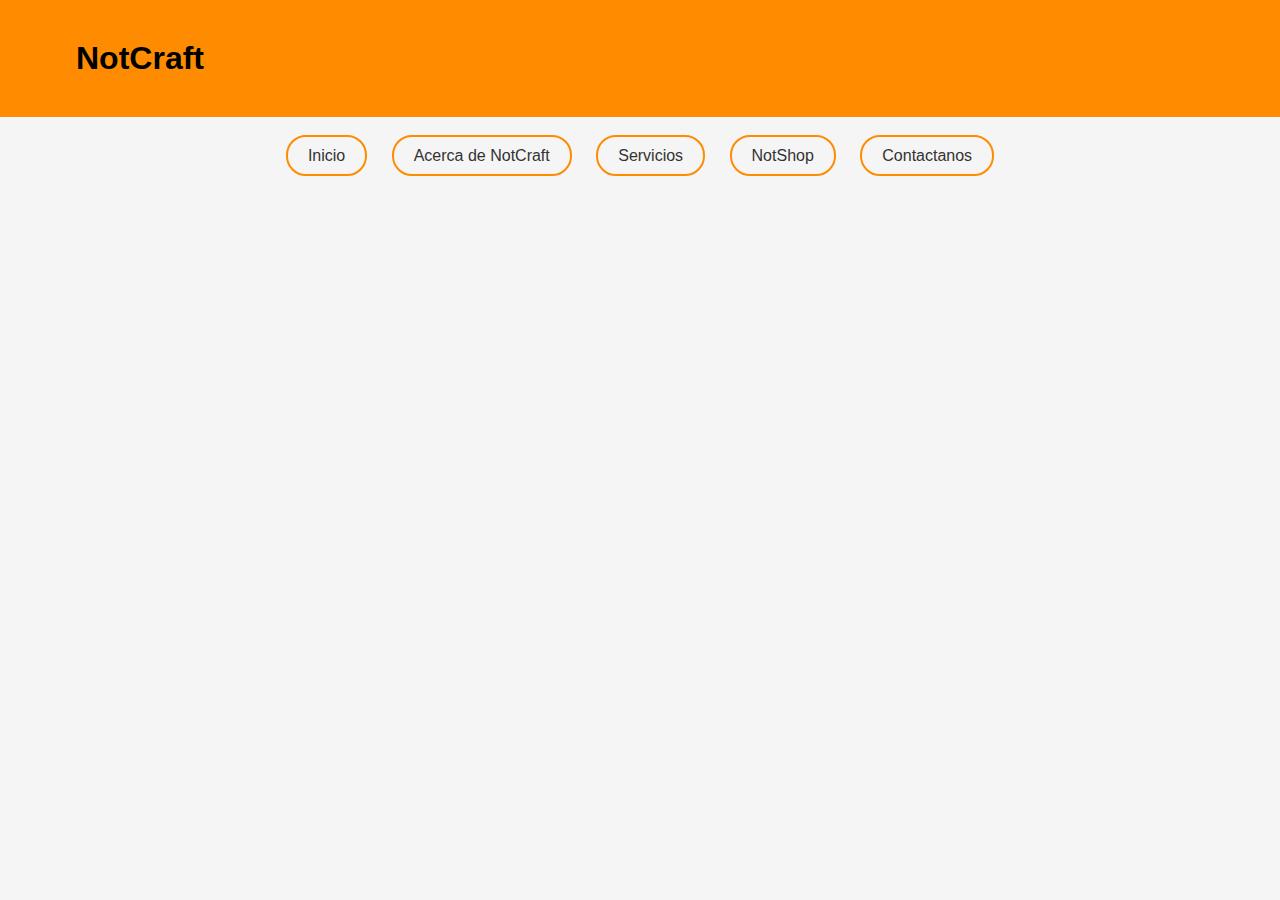
<file: index.html>
<!DOCTYPE html>
<html lang="es">
<head>
    <meta charset="UTF-8">
    <meta name="viewport" content="width=device-width, initial-scale=1.0">
    <title>Not Website</title>
    <link rel="stylesheet" href="styles.css">
</head>
<body>
    <header>
        <h1 style="color: black;">NotCraft</h1>
    </header>
    <nav>
        <ul>
            <li><a href="#" onclick="showSection('Home')">Inicio</a></li>
            <li><a href="#" onclick="showSection('About')">Acerca de NotCraft</a></li>
            <li><a href="#" onclick="showSection('services')">Servicios</a></li>
            <li><a href="#" onclick="showSection('Shop')">NotShop</a></li>
            <li><a href="#" onclick="showSection('contact')">Contactanos</a></li>
        </ul>
    </nav>
    <main>

        <!--Presentación-->
        <section id="Home">
            <h2>Inicio</h2>
            <p>Información básica sobre el servidor (presentación para capturar atención)</p>
        </section>

        <!--Notas de parche y aclaraciones-->
        <section id="About">
            <h2>Acerca de...</h2>
            <p>Preguntas usuales y aclaraciones sobre uso de Mods y Más</p>
        </section>

        <!--Seccion para agregar servicios referentes a actualizaciones y modalidades-->
        <section id="services">
            <h2>Servicios</h2>
            <p>Info de soporte de actualización y parches o modalidades buffadas</p>
        </section>

        <!--Sección dedicada a la tienda de Rangos e Items-->
        <section id="Shop">
            <h2>NotShop</h2>
            <p>Productos, Rangos e Items</p>
        </section>

        <!--Sección para Redes Sociales y Medios de Contacto con los Admins-->
        <section id="contact">
            <h2>Redes Sociales y de Soporte</h2>
            <p>Links de Redes sociales y formas de Atención a Cliente</p>
        </section>
    </main>
    <script src="script.js"></script>
</body>
</html>
</file>
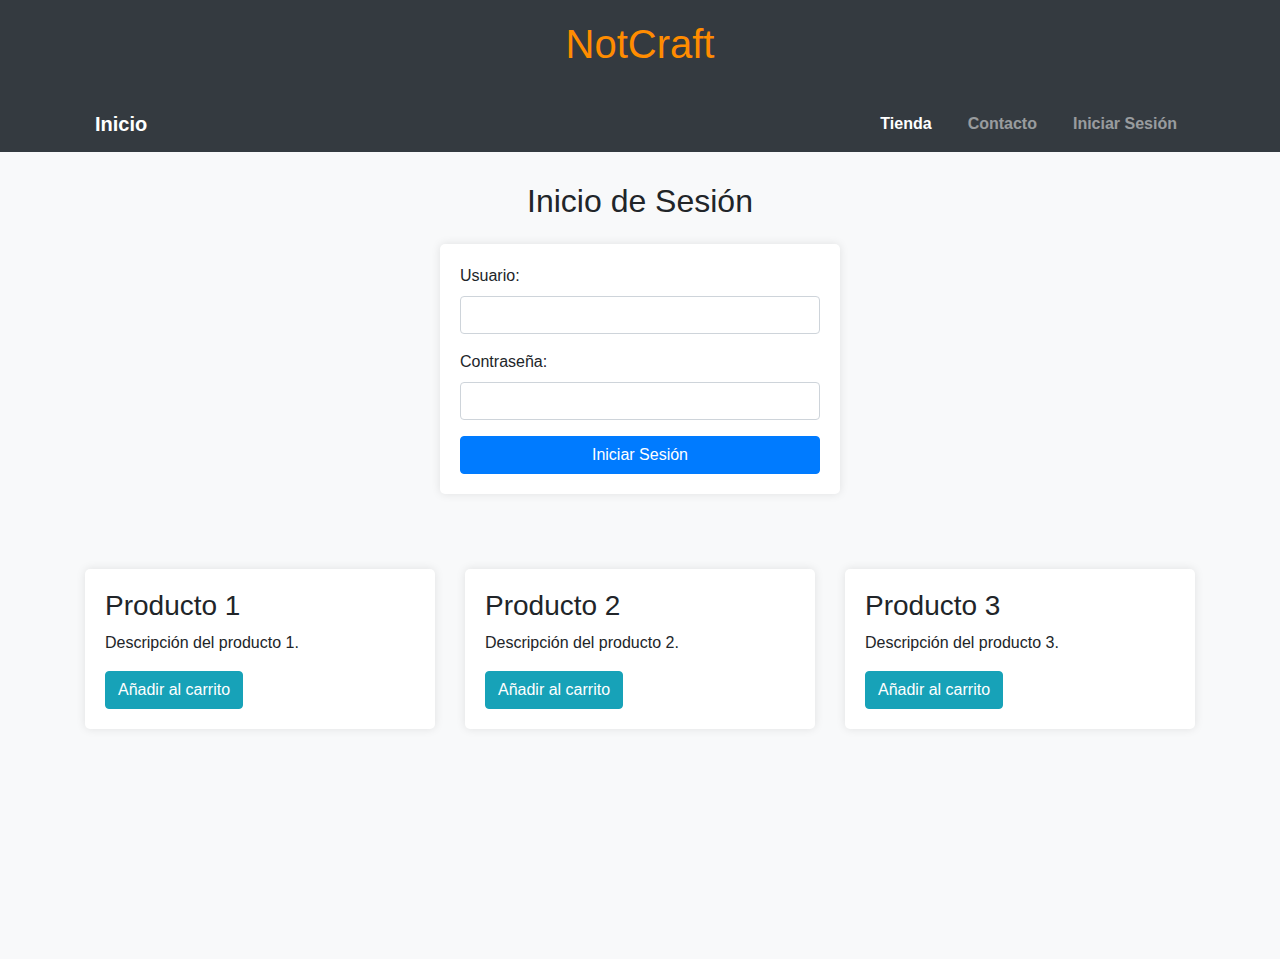
<file: NotCraft Proyect/Web, CSS, HTML & Supplies/Edición temprana/Copia de Pagina-Dark-Glow-Neon.html>
<!DOCTYPE html>
<html lang="es">
<head>
    <meta charset="UTF-8">
    <meta name="viewport" content="width=device-width, initial-scale=1.0">
    <title>Tu Página Web</title>
    <!-- Bootstrap CSS -->
    <link rel="stylesheet" href="https://maxcdn.bootstrapcdn.com/bootstrap/4.5.2/css/bootstrap.min.css">
    <style>
        body {
            font-family: 'Arial', sans-serif;
            margin: 0;
            padding: 0;
            background-color: #f8f9fa;
        }

        header {
            background-color: #343a40;
            color: #ffffff;
            padding: 20px 0;
            text-align: center;
        }

        nav {
            background-color: #495057;
            color: #ffffff;
            padding: 10px;
        }

        nav a {
            color: #ffffff;
            text-decoration: none;
            margin: 0 10px;
            font-weight: bold;
            text-align: center;
        }

        section {
            padding: 30px 0;
        }

        footer {
            background-color: #3f4041;
            color: #ffffff;
            text-align: center;
            margin-top: 125px;
            padding: 10px ;
            width: 100%;
            bottom: 0;
            transition: background-color 0.3s ease-in-out, opacity 0.3s ease-in-out;
            opacity: 0;
        }

        form {
            max-width: 400px;
            margin: 0 auto;
            background-color: #ffffff;
            padding: 20px;
            border-radius: 5px;
            box-shadow: 0 0 10px rgba(0, 0, 0, 0.1);
        }

        .store-section {
            display: flex;
            flex-wrap: wrap;
            justify-content: space-around;
        }

        .product {
            flex: 0 0 30%;
            margin: 15px 0;
            padding: 20px;
            background-color: #ffffff;
            box-shadow: 0 0 10px rgba(0, 0, 0, 0.1);
            border-radius: 5px;
        }
    </style>
</head>
<body>
    <header>
        <h1 style="color: darkorange;">NotCraft</h1>
    </header>

    <nav class="navbar navbar-expand-lg navbar-dark bg-dark">
        <div class="container">
            <a class="navbar-brand" href="#">Inicio</a>
            <button class="navbar-toggler" type="button" data-toggle="collapse" data-target="#navbarNav" aria-controls="navbarNav" aria-expanded="false" aria-label="Toggle navigation">
                <span class="navbar-toggler-icon"></span>
            </button>
            <div class="collapse navbar-collapse" id="navbarNav">
                <ul class="navbar-nav ml-auto">
                    <li class="nav-item active">
                        <a class="nav-link" href="#">Tienda</a>
                    </li>
                    <li class="nav-item">
                        <a class="nav-link" href="#">Contacto</a>
                    </li>
                    <li class="nav-item">
                        <a class="nav-link" href="#">Iniciar Sesión</a>
                    </li>
                </ul>
            </div>
        </div>
    </nav>

    <section>
        <div class="container">
            <div class="row">
                <div class="col-md-6 offset-md-3">
                    <h2 class="text-center mb-4">Inicio de Sesión</h2>
                    <form action="#" method="post">
                        <div class="form-group">
                            <label for="username">Usuario:</label>
                            <input type="text" id="username" name="username" class="form-control" required>
                        </div>
                        <div class="form-group">
                            <label for="password">Contraseña:</label>
                            <input type="password" id="password" name="password" class="form-control" required>
                        </div>
                        <button type="submit" class="btn btn-primary btn-block">Iniciar Sesión</button>
                    </form>
                </div>
            </div>
        </div>
    </section>

    <section class="store-section">
        <div class="container">
            <div class="row">
                <div class="col-md-4">
                    <div class="product">
                        <h3>Producto 1</h3>
                        <p>Descripción del producto 1.</p>
                        <button class="btn btn-info">Añadir al carrito</button>
                    </div>
                </div>
                <div class="col-md-4">
                    <div class="product">
                        <h3>Producto 2</h3>
                        <p>Descripción del producto 2.</p>
                        <button class="btn btn-info">Añadir al carrito</button>
                    </div>
                </div>
                <div class="col-md-4">
                    <div class="product">
                        <h3>Producto 3</h3>
                        <p>Descripción del producto 3.</p>
                        <button class="btn btn-info">Añadir al carrito</button>
                    </div>
                </div>
            </div>
        </div>
    </section>

    <footer>
        <div class="container">
            <p>&copy; 2024 NotCraft. Todos los derechos reservados. By Lord-RK y Aztharot</p>
        </div>
    </footer>

    <!-- Bootstrap JS y jQuery (requeridos para el funcionamiento de Bootstrap) -->
    <script src="https://code.jquery.com/jquery-3.5.1.slim.min.js"></script>
    <script src="https://cdn.jsdelivr.net/npm/@popperjs/core@2.5.2/dist/umd/popper.min.js"></script>
    <script src="https://maxcdn.bootstrapcdn.com/bootstrap/4.5.2/js/bootstrap.min.js"></script>
</body>
</html>
</file>
<file: styles.css>
body {
    font-family: Arial, sans-serif;
    margin: 0;
    padding: 0;
    background-color: #f5f5f5;
    color: #333;
}

header {
    background-color: #ff8c00;
    color: white;
    padding: 20px;
    text-align: center;
}

h1 {
    margin-left: 0px;
    margin-top: 20px;
    margin-bottom: 20px;
    margin-right: 1000px;
}

nav ul {
    list-style-type: none;
    margin: 0;
    padding: 5px;
    text-align: center;
    margin-top: 25px;
    flex
}

nav ul li {
    display: inline;
    margin: 0 10px;
}

nav ul li a {
    text-decoration: none;
    color: #333;
    padding: 10px 20px;
    border: 2px solid #ff8c00;
    border-radius: 20px;
    transition: all 0.3s ease;
}

nav ul li a:hover {
    background-color: #ff8c00;
    color: white;
}

main {
    padding: 20px;
    text-align: center;
}

section {
    display: none;
}

section.active {
    display: block;
}

section h2 {
    color: #ff8c00;
}

section p {
    font-size: 1.1em;
    line-height: 1.6em;
}

/* Responsive styles */
@media screen and (max-width: 768px) {
    nav ul li a {
        padding: 8px 16px;
    }
}

/*Efectos para objetos y títulos*/

.glass-efect {
    background: linear-gradient(135deg, rgba(255,
255, 255, 0.1), rgba(255, 255, 255, 0));
    -webkit-backdrop-filter: blur(20px);
    box-shadow: 0 8px 32px 0 rgba(0, 0, 0, 37);
    border: 1px solig rgba(255, 255, 255, 0.18);
    border-radius: 32px;
}

button {
    box-shadow: 0 0 5px cyan,
    0 0 25px cyan;
}
button:hover {
    box-shadow: 0 0 5px cyan,
    0 0 25px cyan, 0 0 50px cyan,
    0 0 100px cyan, 0 0 200px cyan;
}
</file>
